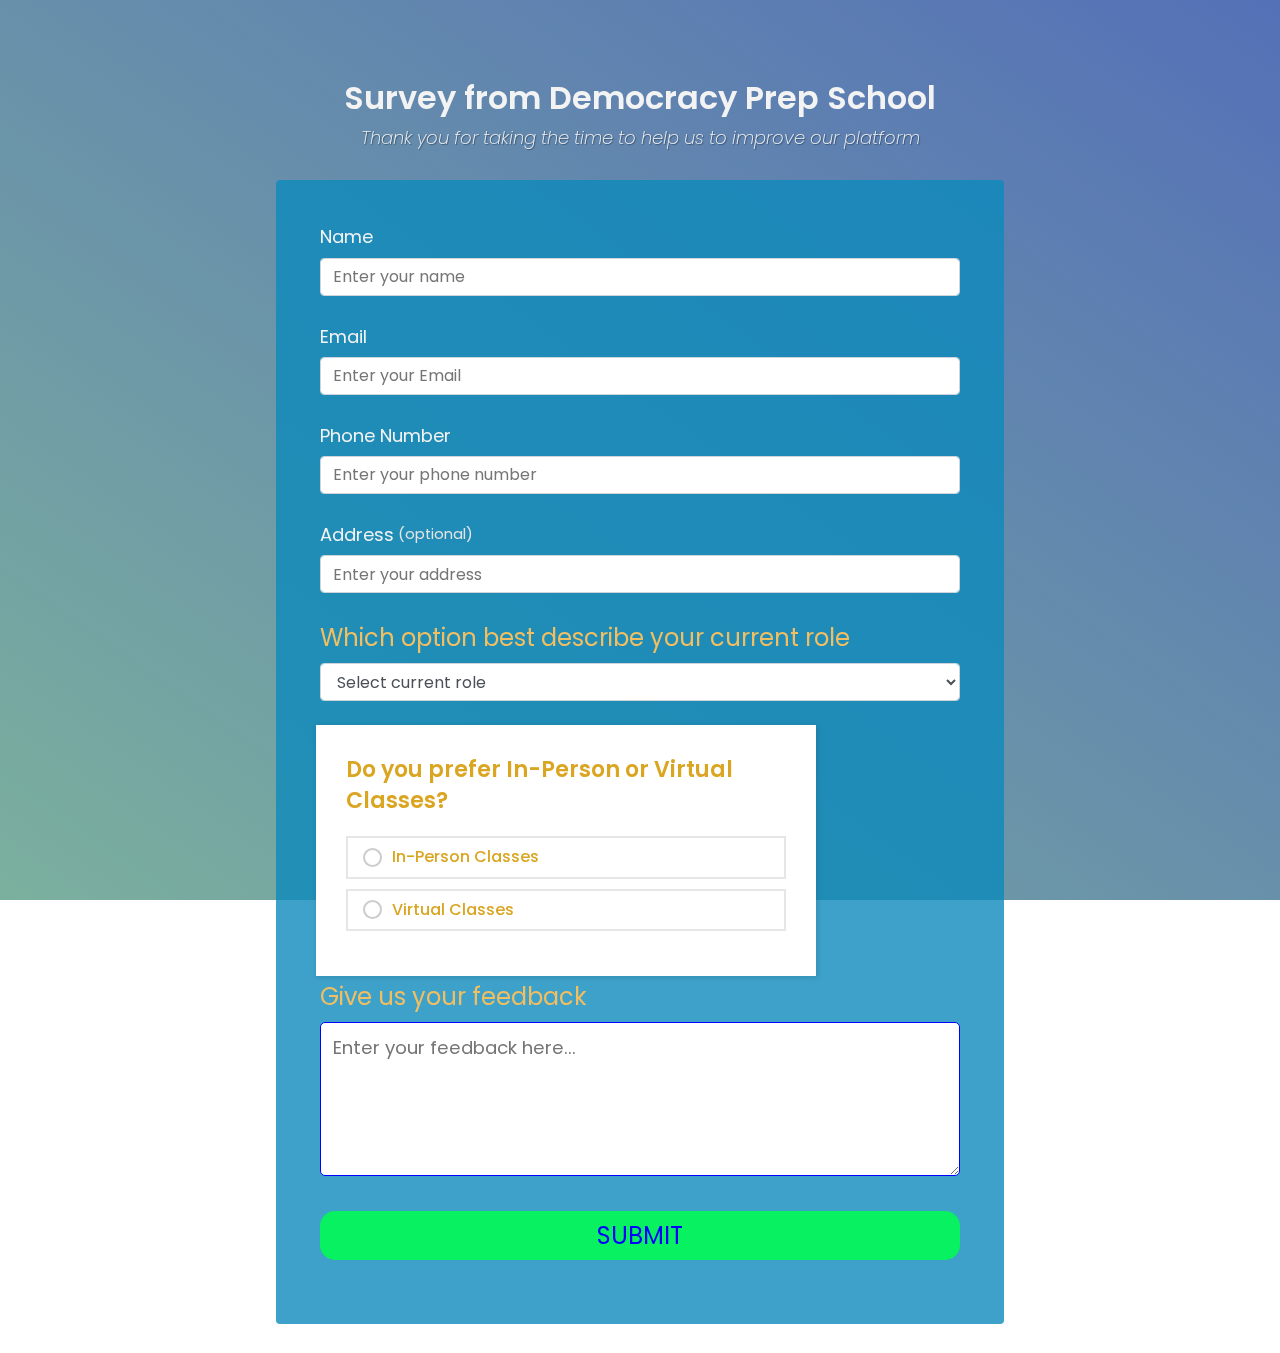
<file: index.html>
<!DOCTYPE html>
<html lang="en">
<head>
    <meta charset="UTF-8">
    <meta name="viewport" content="width=device-width, initial-scale=1.0">

    <link rel="stylesheet" href="styles.css">
    <title>Democracy Prep Survey Form</title>
</head>
<body>
    <div class="container ">
        <header class="header">
            <h1 id="title">
                Survey from Democracy Prep School
            </h1>
            <p id="description">
                Thank you for taking the time to help us to improve our platform
            </p>
        </header>
        <form action= "https://formsubmit.co/siddiquebaksh57@gmail.com" method="POST" id="survey-form">
            <!--<input type="hidden" name="_next" value="thankyou.html">-->

            <!-- Name section -->
            <div class="form-group">
                <label for="name">Name</label>
                <input type="text" name="name" id="name" class="formControl" placeholder="Enter your name" required>
            </div>
            <!-- end of name section -->

            <!-- Type Email section -->
            <div class="form-group">
                <label for="email">Email</label>
                <input type="email" name="email" id="email" class="formControl" placeholder="Enter your Email" required>
            </div>
            <!-- end of Email section -->

            <!-- Type Number section -->
            <div class="form-group">
                <label for="phone">Phone Number</label>
                <input type="number" name="phone" id="phone" class="formControl" placeholder="Enter your phone number" required>
            </div>
            <!-- end of Number section -->

            <!-- Address section -->
            <div class="form-group">
                <label for="address">Address <span class="clue">(optional)</span></label>
                <input type="text" name="address" id="address" class="formControl" placeholder="Enter your address">
            </div>
            <!--  end of address section -->

            <!-- Current role section -->
            <div class="form-group">
                <p id="quest">Which option best describe your current role</p>
                <select name="role" required id="dropdown" class="formControl">
                    <option value disabled selected >Select current role</option>
                    <option value="student">Student</option>
                    <option value="teacher">Teacher</option>
                    <option value="job">Job</option>
                    <option value="other">Other</option>
                </select>
            </div>
            <!-- end of current role section -->
            
            <div class="wrapper">
                <header>Do you prefer In-Person or Virtual Classes? <br></header>
                <div class="poll-area">
                  <input type="checkbox" name="poll" id="opt-1">
                  <input type="checkbox" name="poll" id="opt-2">
                  <label for="opt-1" class="opt-1">
                    <div class="row">
                      <div class="column">
                        <span class="circle"></span>
                        <span class="text">In-Person Classes</span>
                      </div>
                      <span class="percent">40%</span>
                    </div>
                    <div class="progress" id="pstyle1" style='--w:55;'></div>
                  </label>
                  <label for="opt-2" class="opt-2">
                    <div class="row">
                      <div class="column">
                        <span class="circle"></span>
                        <span class="text">Virtual Classes</span>
                      </div>
                      <span class="percent">60%</span>
                    </div>
                    <div class="progress" id="pstyle2" style='--w:80;'></div>
                  </label>
                </div>
              </div>

            <!-- Feedback section -->
            <div class="form-group">
                <p id="quest">Give us your feedback</p>
                <textarea name="feedback"  cols="30" rows="5"  id="feedback" class="textarea" placeholder="Enter your feedback here..."></textarea>
            </div>
            <div class="form-group">
                <button type="submit" id="submit" class="btn">Submit</button>
            </div>
        </form>
    </div>

  <script src="script.js"></script>
</body>
</html>
</file>
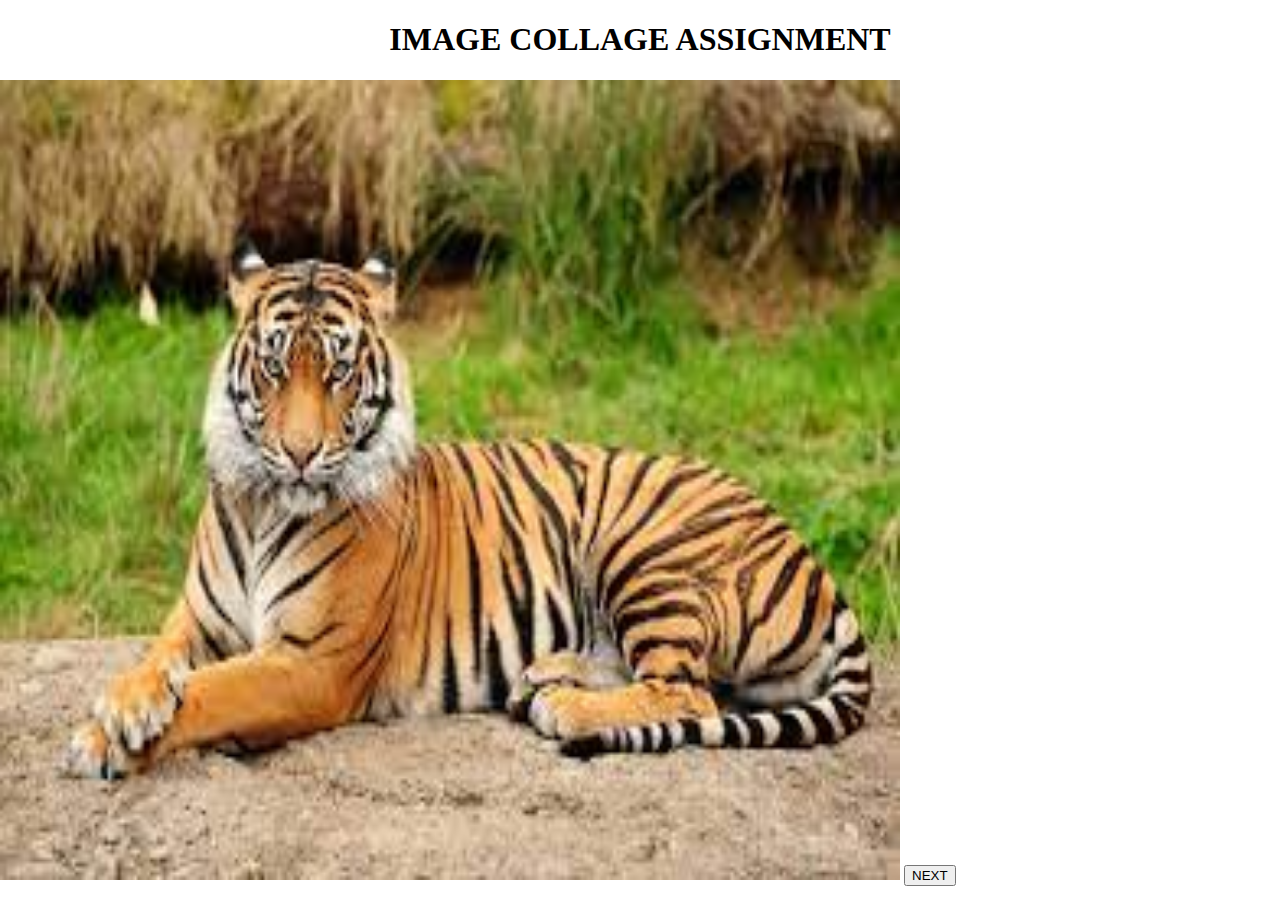
<file: image_Array_Assignment/index.html>
<!DOCTYPE html>
<html>
<head>
<title>Image Collage Assignment</title>
<style> 
body{
    padding: 0;
    margin: 0;
}
img{
    height:800px;
    width:900px;
}
h1{
    text-align:center;
}
    </style>
</head>
<body>
    <h1>IMAGE COLLAGE ASSIGNMENT</h1>
<img src = "tiger.jpg" id = "main">
<script type="text/javascript">
var myImage = document.getElementById('main');
var imageArray = ["tiger.jpg", "koala.jpg", "monkey.jpg", "zebra.jpg"];
var imageIndex = 1;

function changeImage(){
    myImage.setAttribute("src", imageArray[imageIndex]);
    imageIndex++;
    if(imageIndex > 3) {imageIndex = 0;}
}

</script>
<button onclick="changeImage()"> NEXT </button>
</body>
</html>
</file>
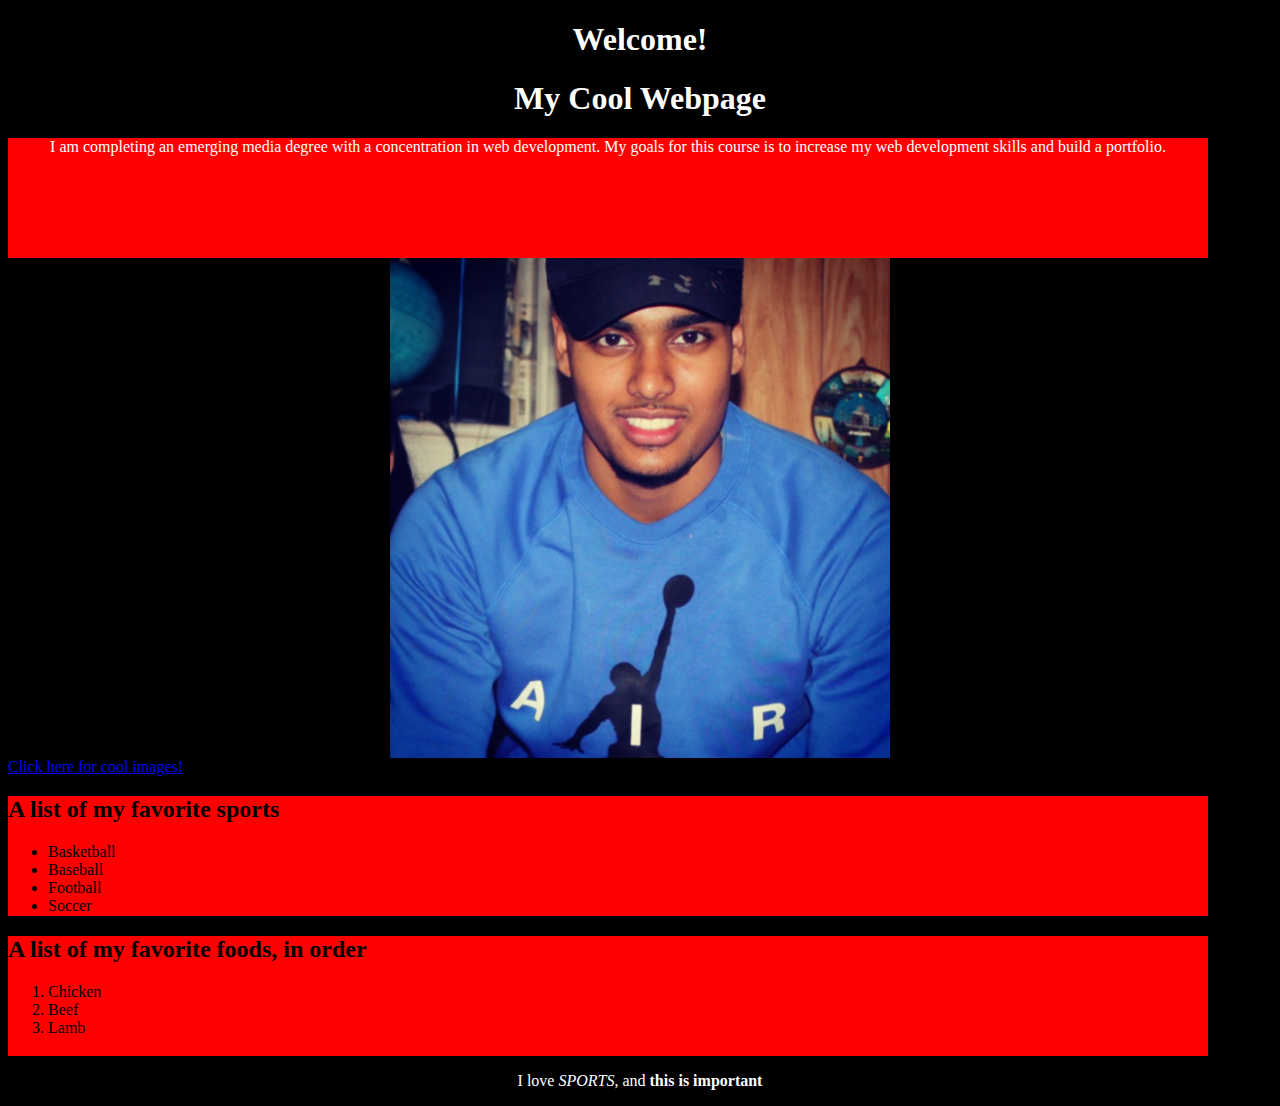
<file: index/index.html>
<!DOCTYPE html>
<html>
<!-- welcome to my super cool webpage -->
<!-- this is a comment in html5 -->
<head>
	<script src="script.js"></script>
	<link rel="stylesheet" href="styles.css">
<title>My Cool Webpage</title>
</head>
<body>
<h1 class="content">Welcome!</h1>

<main>
<section>
<h1 class="content"> My Cool Webpage </h1>
</section>
</main>

<div>
<p> I am completing an emerging media degree with a concentration in web development. My goals for this course is to increase my web development skills and build a portfolio. </p>
</div>

<img src='siddique_01.JPG' alt='image' class="center">

<a href="https://www.google.com/search?q=cool+images&source=lnms&tbm=isch&sa=X&ved=2ahUKEwiT5NX9hc_yAhWuMVkFHbE5BewQ_AUoAXoECAEQAw&biw=1138&bih=940&dpr=2#imgrc=HGWlEoPh64XQEM">Click here for cool images!</a>

<div>
  <h2> A list of my favorite sports </h2>
  <ul>
    <li> Basketball </li>
    <li> Baseball </li>
    <li> Football </li>
    <li> Soccer </li>
  </ul>
</div>
<div>
  <h2> A list of my favorite foods, in order </h2>
    <ol>
      <li> Chicken </li>
      <li> Beef </li>
      <li> Lamb </li>
    </ol>
</div>

<p> I love <em>SPORTS</em>, and <strong>this is important</strong>

</body>
</html>
</file>
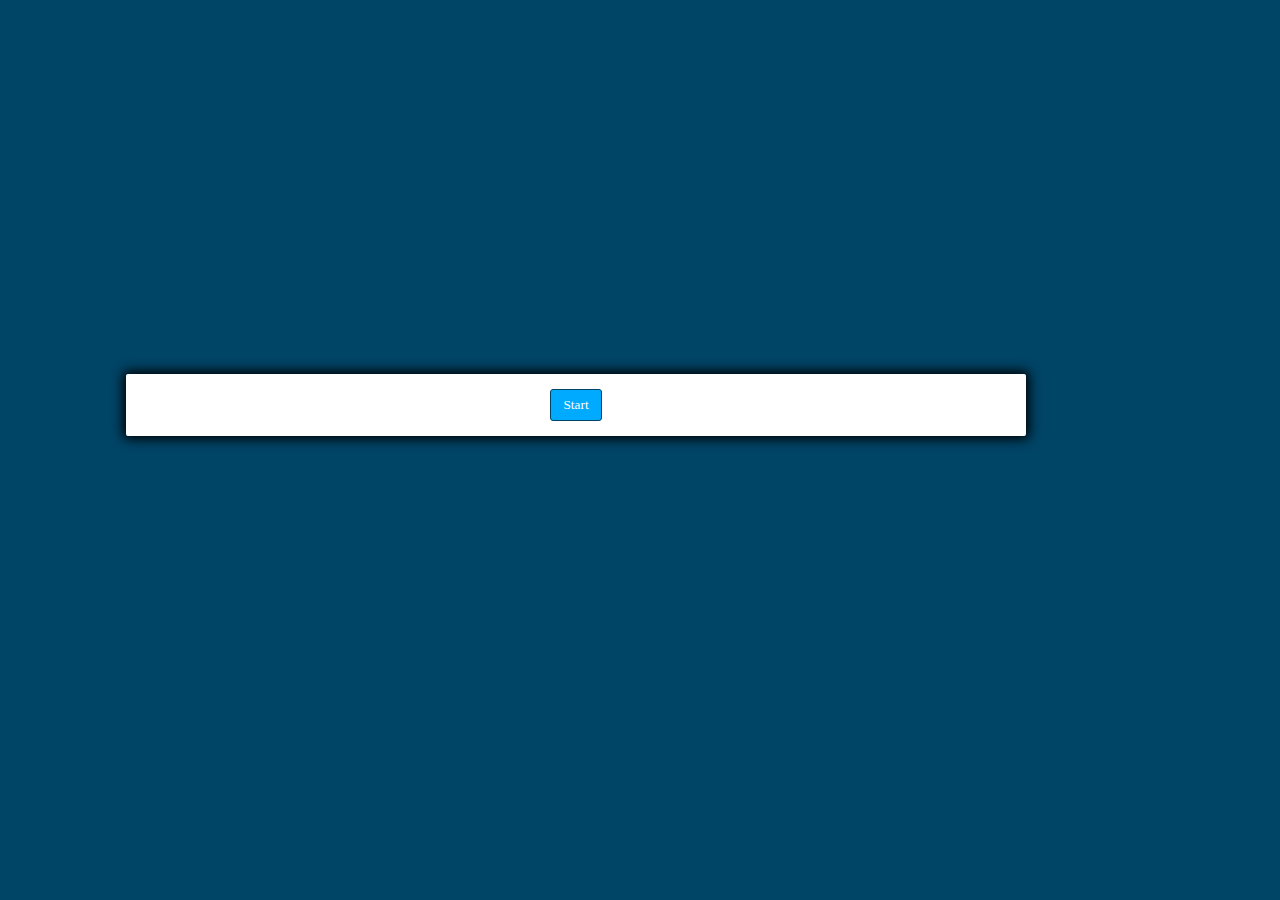
<file: crud_app_Assignment/app.html>
<!DOCTYPE html>
<html lang="en">
<head>
  <meta charset="UTF-8">
  <meta name="viewport" content="width=device-width, initial-scale=1.0">
  <meta http-equiv="X-UA-Compatible" content="ie=edge">
  <link href="style.css" rel="stylesheet">
  <title>Quiz App</title>
</head>
<body>
  <div class="container">
    <div id="question-container" class="hide">
      <div id="question">Question</div>
      <div id="answer-buttons" class="btn-grid">
        <button class="btn">Answer 1</button>
        <button class="btn">Answer 2</button>
        <button class="btn">Answer 3</button>
        <button class="btn">Answer 4</button>
      </div>
    </div>
    <div class="controls">
      <button id="start-button" class="start-btn btn">Start</button>
      <button id="next-button" class="next-btn btn hide">Next</button>
    </div>
  </div>
  <script src="script.js"></script>
</body>
</html>
</file>
<file: styles.css>
@import url('https://fonts.googleapis.com/css2?family=Poppins&display=swap');
@import url('https://fonts.googleapis.com/css2?family=Poppins:wght@200;300;400;500;600;700&display=swap');

:root{
    --color-white:#f3f3f3;
    --color-darkblue:#796ec8;
    --color-darkblue-alpha:rgba(13, 138, 187, 0.8);
    --color-green:#07f161;
}
*,*::before,*::after{
    box-sizing: border-box;
}
body{
    font-family: 'Poppins',sans-serif;
    font-size: 1rem;
    font-weight: 400;
    line-height: 1.4;
    color: var(--color-white);
    margin: 0;
}
body::before{
    content: '';
    position: fixed;
    top: 0;
    left: 0;
    height: 100%;
    width: 100%;
    z-index: -1;
    background: var(--color-darkblue);
    background-image: linear-gradient(215deg,rgba(75, 113, 179, 0.8),rgba(124, 192, 147, 0.8)),url();
    background-size: cover;
    background-repeat: no-repeat;
    background-position: center;
}
#title{
    color: var(--color-white);
    font-weight: 600;
    
    
}
h1{
    font-weight: 400;
    line-height: 1.2;
}
p{
    font-size: 1.125rem;
}
h1,p{
    margin-top: 0;
    margin-bottom: 0.5rem;
}
label{
    display: flex;
    align-items: center;
    font-size: 1.125rem;
    margin-bottom: 0.5rem;
}

input,button,select,textarea{
    margin: 0;
    font-family: inherit;
    font-size: inherit;
    line-height: inherit;
}
.container{
    width: 100%;
    margin: 3.125rem auto 0 auto;
    padding:1.8rem 1rem;
}

.header{
    padding: 0 0.625rem;
    margin-bottom: 1.875rem;
    text-align: center;
}
#description{
    font-style: italic;
    font-weight: 200;
    text-shadow: 1px 1px 1px rgba(0,0,0,0.4);

}
.clue{
    margin-left: 0.25rem;
    font-size: 0.9rem;
    color: #e4e4e4;
}
#quest{
    color: rgb(241, 191, 98);
    font-size: 1.5rem;
}
form{
    background: var(--color-darkblue-alpha);
    border-radius: 0.25rem;
}

@media (min-width: 480px){
    form{
        padding: 2.5rem;
    }
}
.form-group{
    margin: 0 auto 1.25rem auto;
    padding: 0.25rem;
}
.formControl{
    display: block;
    width: 100%;
    height: 2.375rem;
    padding: 0.375rem 0.75rem;
    color: #495057;
    background-color: #fff;
    background-clip: padding-box;
    border: 1px solid #ced4da;
    border-radius: 0.25rem;
    transition: border-color 0.15s ease-in-out,box-shadow 0.15s ease-in-out;
}
.formControl:focus{
    border-color:blue;
    outline: 0;
    box-shadow:0 0 0 0.2rem rgba(0,123,255,0.25)
}
.inputRadio,
.checkbox
{
    display: inline-block;
    margin-right: 0.625rem;
    min-height: 1.25rem;
    min-width: 1.25rem;

}
.textarea{
    width: 100%;
    padding: 0.75rem;
    font-size: 1.15rem;
    outline: none;
    border-color: blue;
    border-radius: 5px;
}
.btn{
    display: block;
    width: 100%;
    padding:0.5rem 0.75rem;
    background: var(--color-green);
    color: inherit;
    border-radius: 15px;
    cursor: pointer;
    outline: none;
    text-transform: uppercase;
    font-size: 1.5rem;
    color: blue;
    border: none;
}

@media (min-width:576px){
    .container{
        max-width: 540px;
    }
}
@media (min-width:800px){
    .container{
        max-width: 760px;
    }
}

.wrapper{
  padding: 30px;
  background: white;
  max-width: 500px;
  width: 100%;
  box-shadow: 1px 1px 5px 1px rgba(0,0,0,0.1);
  color:goldenrod;
}

@media (max-width:675px){
    .wrapper{
        max-width: 300px;
}
}

.wrapper header{
  font-size: 22px;
  font-weight: 600;
}
.wrapper .poll-area{
  margin: 20px 0 15px 0;
}
.poll-area label{
  display: block;
  margin-bottom: 10px;
  padding: 8px 15px;
  border: 2px solid #e6e6e6;
  transition: all 0.2s ease;
}

label.opt-1.selected {
    border: 2px solid #cf2d00;
}

label.opt-2.selected {
    border: 2px solid #4bcc00;
}

label.opt-3.selected {
    border: 2px solid #cfbd00;
}

label.opt-4.selected {
    border: 2px solid #01638c;
}

div#pstyle1::after {
    background: #cf2d00 !important;
}

div#pstyle2::after {
    background: #4bcc00 !important;
}

div#pstyle3::after {
    background:  #cfbd00 !important;
}

div#pstyle4::after {
    background: #01638c !important;
}

label.opt-1.selected .row .circle{
    border-color: #cf2d00 !important;
  }

  label.opt-2.selected .row .circle{
    border-color: #4bcc00 !important;
  }

  label.opt-3.selected .row .circle{
    border-color: #cfbd00 !important;
  }

  label.opt-4.selected .row .circle{
    border-color: #01638c !important;
  }


label.opt-1 .row .circle::after{
    background: #cf2d00 !important;
  }

  label.opt-2 .row .circle::after{
    background: #4bcc00 !important;
}

  label.opt-3 .row .circle::after{
    background: #cfbd00 !important;
  }

  label.opt-4 .row .circle::after{
    background: #01638c !important;
  }

label .row{
  display: flex;
  pointer-events: none;
  justify-content: space-between;
}
label .row .column{
  display: flex;
  align-items: center;
}
label .row .circle{
  height: 19px;
  width: 19px;
  display: block;
  border: 2px solid #ccc;
  border-radius: 50%;
  margin-right: 10px;
  position: relative;
}
label .row .circle::after{
  content: "";
  height: 11px;
  width: 11px;
  border-radius: inherit;
  position: absolute;
  left: 2px;
  top: 2px;
  display: none;
}
.poll-area label:hover .row .circle::after{
  display: block;
  background: #e6e6e6;
}
label.selected .row .circle::after{
  display: block;
}
label .row span{
  font-size: 16px;
  font-weight: 500;
}
label .row .percent{
  display: none;
}
label .progress{
  height: 7px;
  width: 100%;
  position: relative;
  background: #f0f0f0;
  margin: 8px 0 3px 0;
  border-radius: 30px;
  display: none;
  pointer-events: none;
}
label .progress:after{
  position: absolute;
  content: "";
  height: 100%;
  background: #ccc;
  width: calc(1% * var(--w));
  border-radius: inherit;
  transition: all 0.2s ease;
}
label.selectall .progress,
label.selectall .row .percent{
  display: block;
}
input[type="radio"],
input[type="checkbox"]{
  display: none;
}
</file>
<file: index/styles.css>
body{
	background-color:black;
}
	
.content{
	text-align:center;
}

p,h1 {
  color: white;
  text-align: center;
} 

img{
	max-width:500px;
	height:500px;
	display:block;
	margin-left:auto;
	margin-right:auto;
	width:50%;
}

div {
  width: 1200px;
  height: 120px;
  background-color: red;
  position: center;
  animation: colorchange 4s linear 3s infinite alternate;
}

@keyframes colorchange {
  0%   {background-color:red; left:0px; top:0px;}
  50%  {background-color:blue; right:200px; top:200px;}
  100% {background-color:red; left:0px; top:0px;}
}
</file>
<file: crud_app_Assignment/style.css>
*, *::before, *::after {
    box-sizing: border-box;
    font-family: 'Times New Roman', Times, serif;
  }
  
  :root {
    --hue-neutral: 200;
    --hue-wrong: 0;
    --hue-correct: 140;
  }
  
  body {
    --hue: var(--hue-neutral);
    padding: 0;
    margin: 0;
    display: flex;
    width: 90vw;
    height: 90vh;
    justify-content: center;
    align-items: center;
    background-color: hsl(var(--hue), 100%, 20%);
  }
  
  body.correct {
    --hue: var(--hue-correct);
  }
  
  body.wrong {
    --hue: var(--hue-wrong);
  }
  
  .container {
    width: 900px;
    max-width: 90%;
    background-color: white;
    border-radius: 2px;
    padding: 15px;
    box-shadow: 0 0 12px 3px;
  }
  
  .btn-grid {
    display: grid;
    grid-template-columns: repeat(2, auto);
    gap: 12px;
    margin: 25px 0;
  }
  
  .btn {
    --hue: var(--hue-neutral);
    border: 1px solid hsl(var(--hue), 100%, 20%);
    background-color: hsl(var(--hue), 100%, 50%);
    border-radius: 3px;
    padding: 7px 12px;
    color: white;
    outline: none;
  }
  
  .btn:hover {
    border-color: black;
  }
  
  .btn.correct {
    --hue: var(--hue-correct);
    color: black;
  }
  
  .btn.wrong {
    --hue: var(--hue-wrong);
  }
  
  .start-button, .next-button {
    font-size: 2rem;
    font-weight: bold;
    padding: 10px 20px;
  }
  
  .controls {
    display: flex;
    justify-content: center;
    align-items: center;
  }
  
  .hide {
    display: none;
  }
</file>
